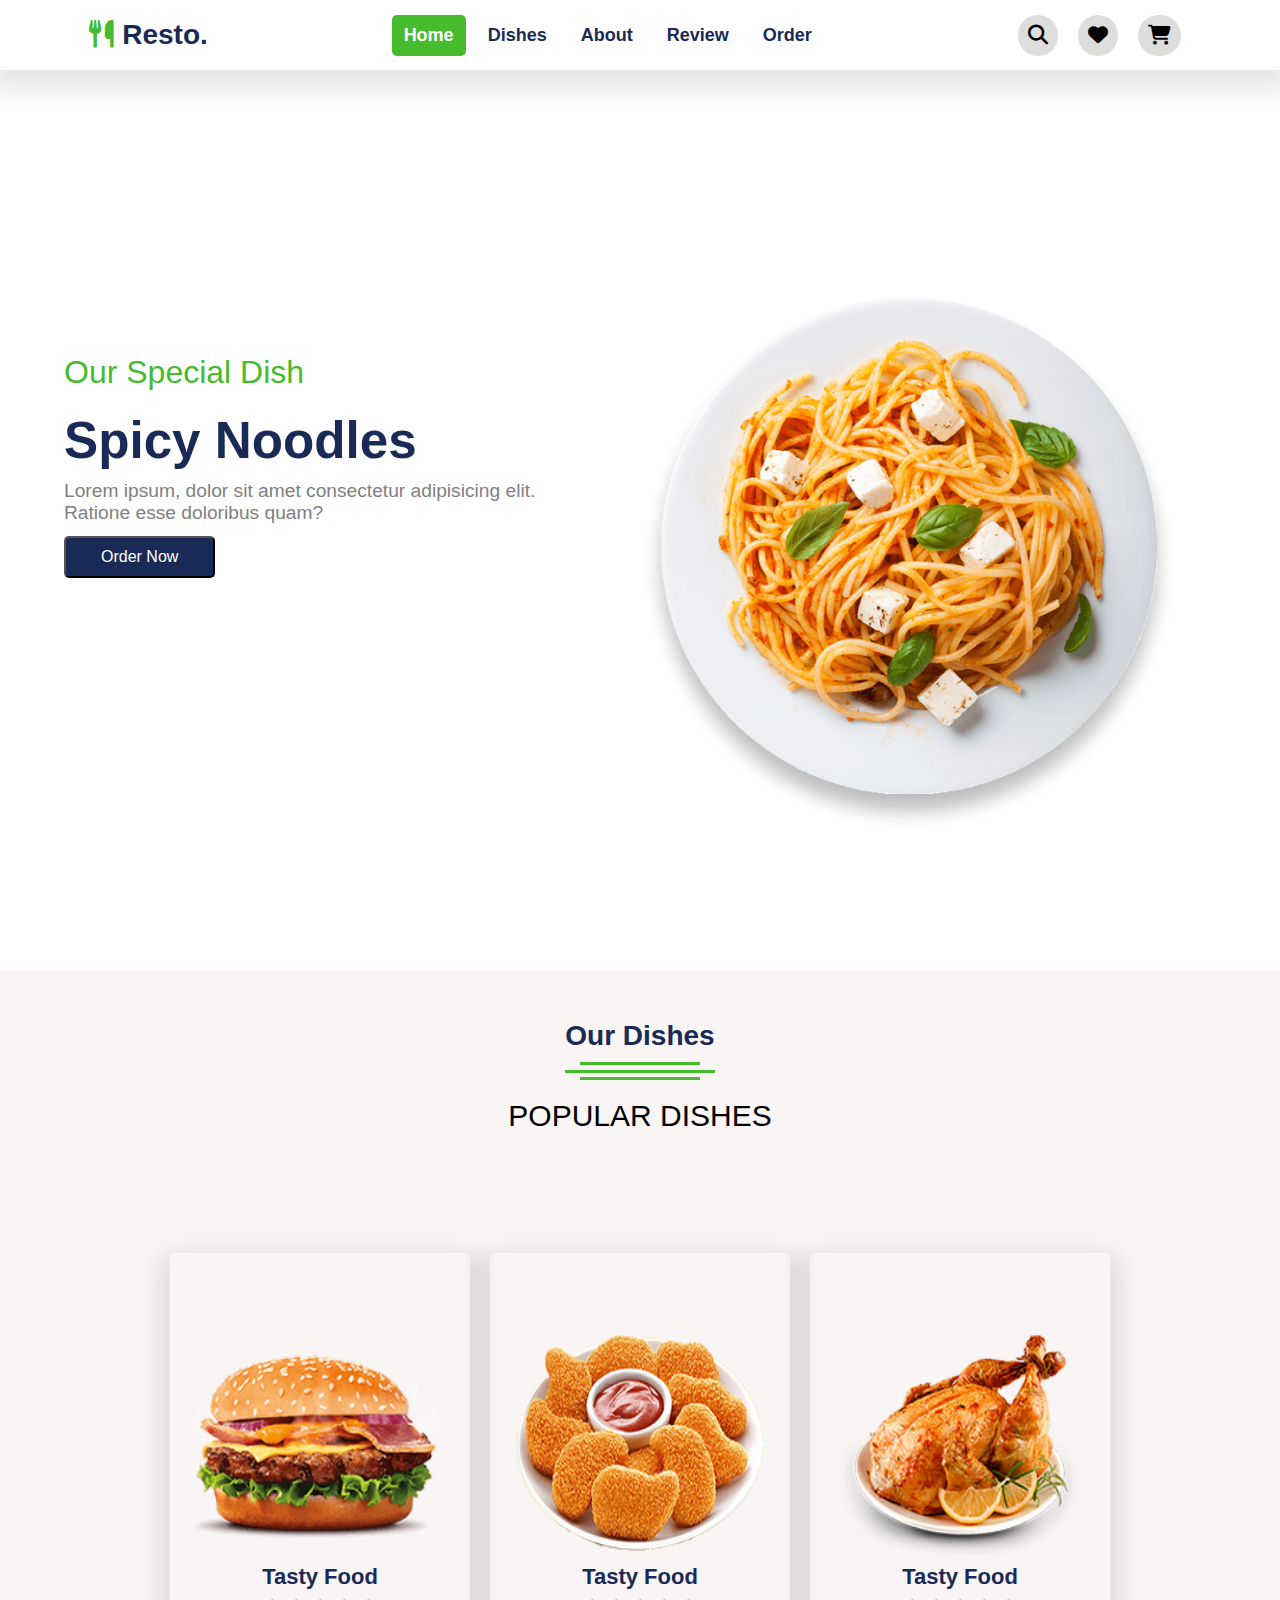
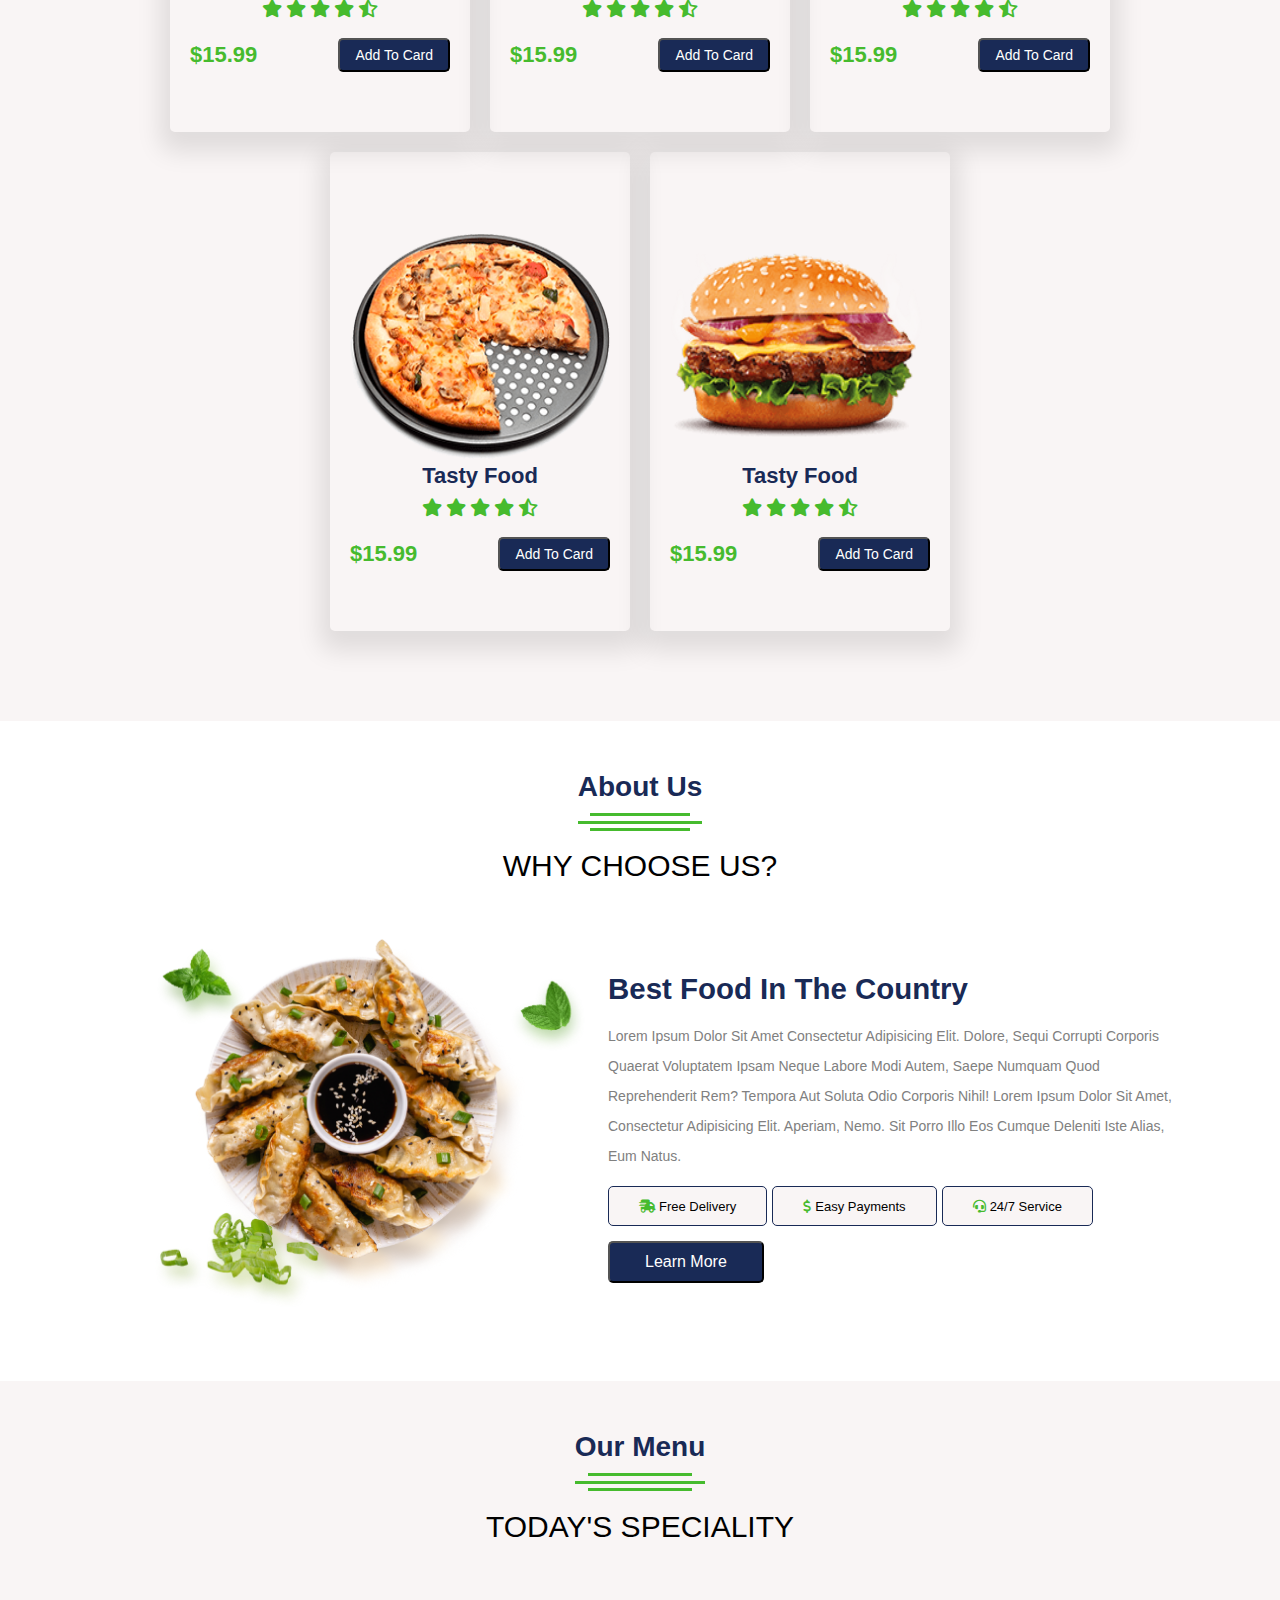
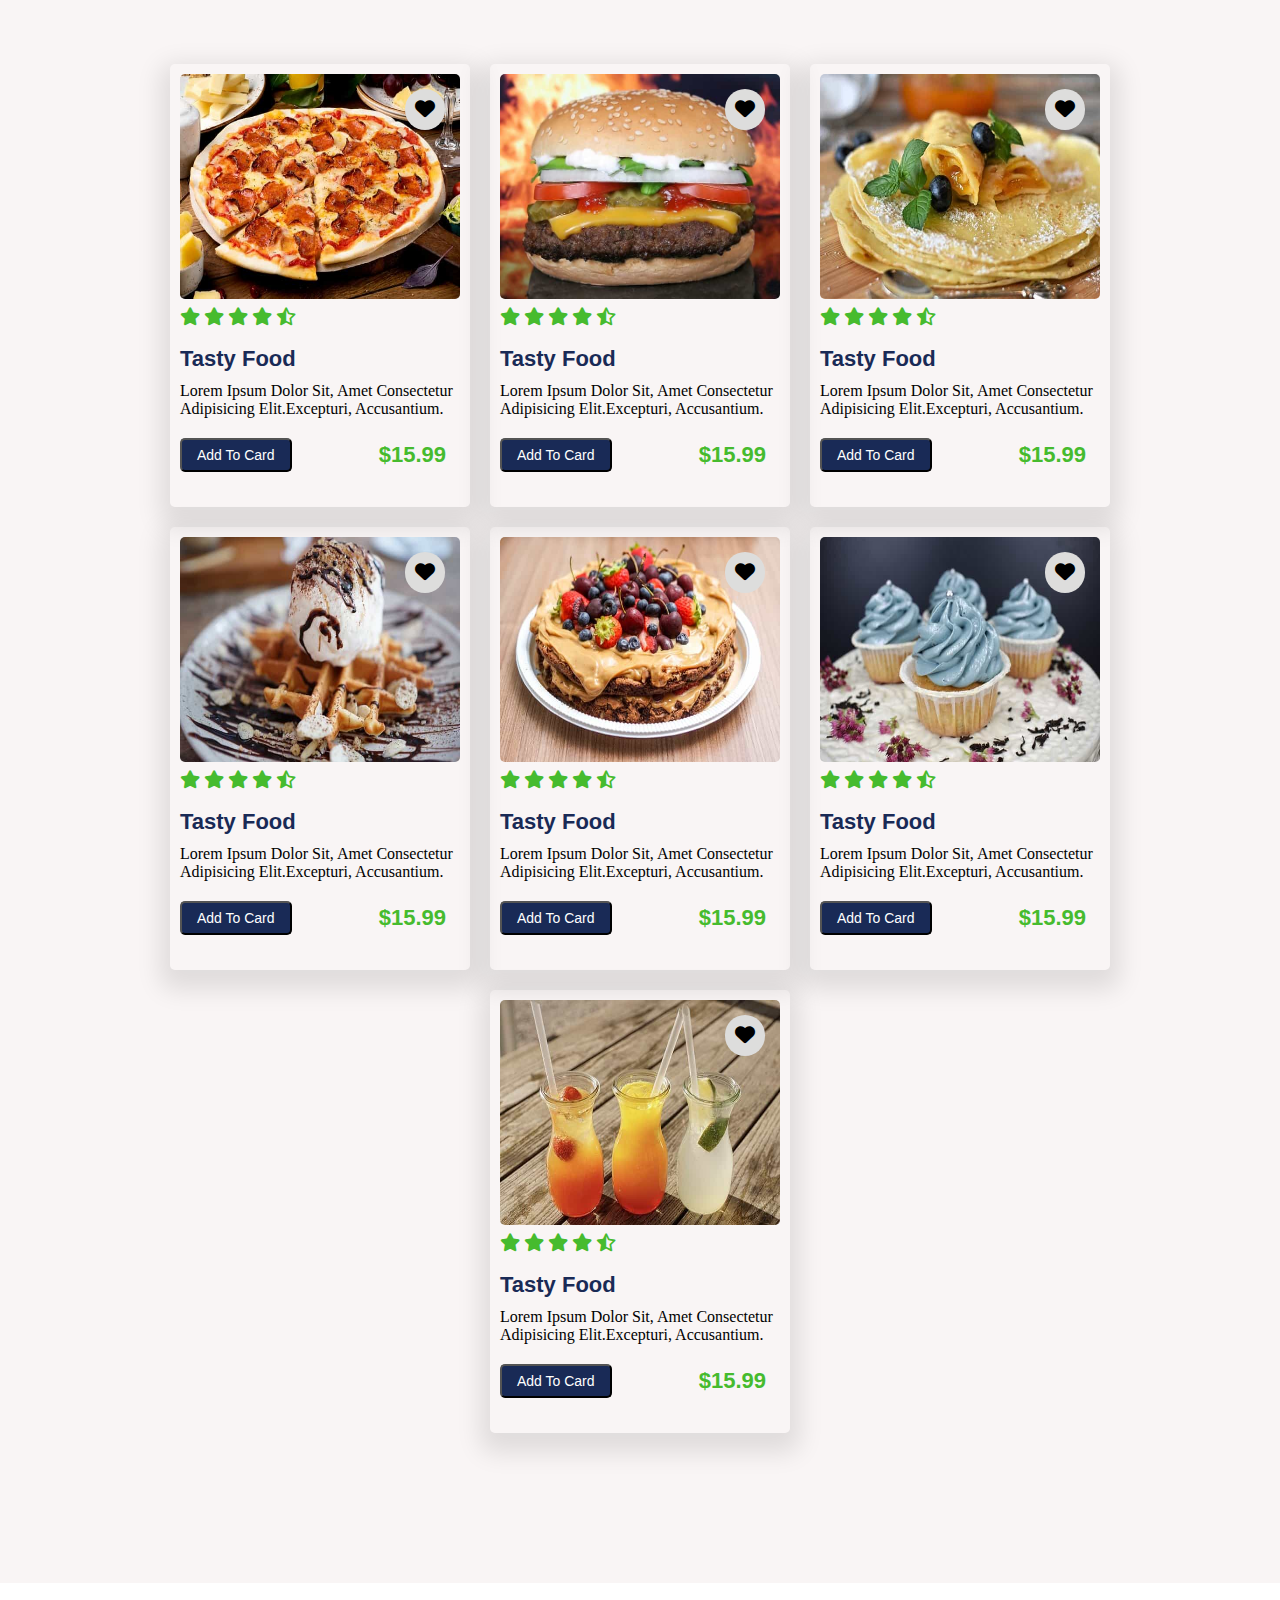
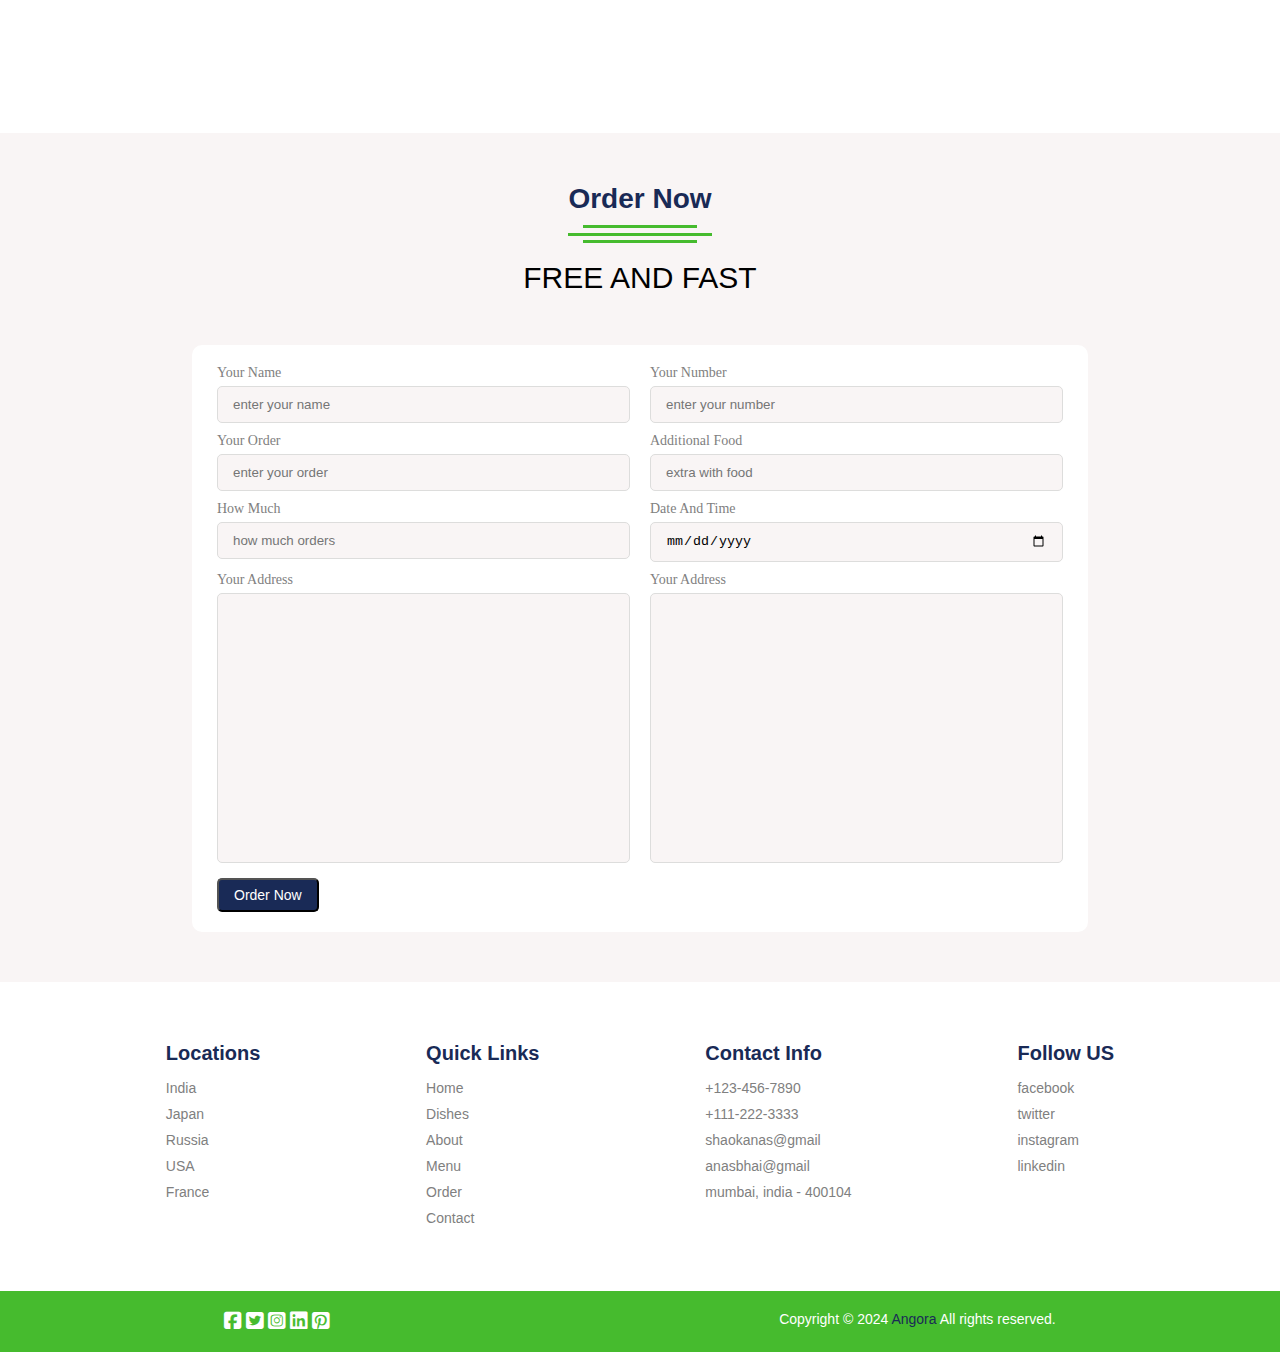
<file: index.html>
<!DOCTYPE html>
<html lang="en">
<head>
    <meta charset="UTF-8">
    <meta name="viewport" content="width=device-width, initial-scale=1.0">
    <title>Restaurant Health Food</title>
    <link rel="stylesheet" href="https://cdnjs.cloudflare.com/ajax/libs/font-awesome/6.5.2/css/all.min.css">
    <link rel="stylesheet" href="css/style.css">
</head>
<body>
    <!---------NAVBAR START---------->
    <nav class="navlist" id="myTopnav">
        <div class="logo">
            <i class="fa-solid fa-utensils"></i>
            <span>Resto.</span>
        </div>
        <div class="links">
            <ul>
                <li class="active" ><a href="#">Home</a></li>
                <li><a href="#dishes">Dishes</a></li>
                <li><a href="#about">About</a></li>
                <li><a href="#menu">Review</a></li>
                <li><a href="#order">Order</a></li>
            </ul>
        </div>
        <div class="buttons">
            <div class="button"><i class="fa-solid fa-magnifying-glass"></i></div>
            <div class="button"><i class="fa-solid fa-heart"></i></div>
            <div class="button"><i class="fa-solid fa-cart-shopping"></i></div>
        </div>
        
            <a href="javascript:void(0);" class="icon" onclick="toggle()">
                <i class="fa-solid fa-bars"></i>
            </a>
        
    </nav>
    <!---------NAVBAR END---------->
    <!---------------HERO SECTION START--------------->
    <main id="hero">
        <div class="container">
            <div class="txt">
                <h3>Our Special Dish</h3>
                <h1>Spicy Noodles</h1>
                <p>Lorem ipsum, dolor sit amet consectetur adipisicing elit. Ratione esse doloribus quam?</p>
                <button>Order Now</button>
            </div>
            <div class="img">
                <img src="img/home-img-1.png" alt="">
            </div>
        </div>
    </main>
    <!---------------HERO SECTION END--------------->
    <!-------------DISHES SECTION START--------------->
    <section class="dishes" id="dishes">
        <div class="header">
            <h1>Our Dishes</h1>
            <h3>POPULAR DISHES</h3>
        </div>
        <div class="card-container">
            <div class="card">
                <div class="icons">
                    <div class="icon eye"><i class="fa-regular fa-eye"></i></div>
                    <div class="icon favor"><i class="fa-solid fa-heart"></i></div>
                </div>
                <div class="content">
                        <img src="img/dish-1.png" alt="">
                    <div class="description">
                        <h4>Tasty Food</h4>
                        <div class="stars">
                            <i class="fa-solid fa-star"></i>
                            <i class="fa-solid fa-star"></i>
                            <i class="fa-solid fa-star"></i>
                            <i class="fa-solid fa-star"></i>
                            <i class="fa-regular fa-star-half-stroke"></i>
                        </div>
                        <div class="price-cart">
                            <p>$15.99</p>
                            <button>Add To Card</button>
                        </div>
                    </div>
                </div>
            </div>
            <div class="card">
                <div class="icons">
                    <div class="icon eye"><i class="fa-regular fa-eye"></i></div>
                    <div class="icon favor"><i class="fa-solid fa-heart"></i></div>
                </div>
                <div class="content">
                    <img src="img/dish-2.png" alt="">
                    <div class="description">
                        <h4>Tasty Food</h4>
                        <div class="stars">
                            <i class="fa-solid fa-star"></i>
                            <i class="fa-solid fa-star"></i>
                            <i class="fa-solid fa-star"></i>
                            <i class="fa-solid fa-star"></i>
                            <i class="fa-regular fa-star-half-stroke"></i>
                        </div>
                        <div class="price-cart">
                            <p>$15.99</p>
                            <button>Add To Card</button>
                        </div>
                    </div>
                </div>
            </div>
            <div class="card">
                <div class="icons">
                    <div class="icon eye"><i class="fa-regular fa-eye"></i></div>
                    <div class="icon favor"><i class="fa-solid fa-heart"></i></div>
                </div>
                <div class="content">
                    <img src="img/dish-3.png" alt="">
                    <div class="description">
                        <h4>Tasty Food</h4>
                        <div class="stars">
                            <i class="fa-solid fa-star"></i>
                            <i class="fa-solid fa-star"></i>
                            <i class="fa-solid fa-star"></i>
                            <i class="fa-solid fa-star"></i>
                            <i class="fa-regular fa-star-half-stroke"></i>
                        </div>
                        <div class="price-cart">
                            <p>$15.99</p>
                            <button>Add To Card</button>
                        </div>
                    </div>
                </div>
            </div>
            <div class="card">
                <div class="icons">
                    <div class="icon eye"><i class="fa-regular fa-eye"></i></div>
                    <div class="icon favor"><i class="fa-solid fa-heart"></i></div>
                </div>
                <div class="content">
                    <img src="img/dish-4.png" alt="">
                    <div class="description">
                        <h4>Tasty Food</h4>
                        <div class="stars">
                            <i class="fa-solid fa-star"></i>
                            <i class="fa-solid fa-star"></i>
                            <i class="fa-solid fa-star"></i>
                            <i class="fa-solid fa-star"></i>
                            <i class="fa-regular fa-star-half-stroke"></i>
                        </div>
                        <div class="price-cart">
                            <p>$15.99</p>
                            <button>Add To Card</button>
                        </div>
                    </div>
                </div>
            </div>
            <div class="card">
                <div class="icons">
                    <div class="icon eye"><i class="fa-regular fa-eye"></i></div>
                    <div class="icon favor"><i class="fa-solid fa-heart"></i></div>
                </div>
                <div class="content">
                    <img src="img/dish-1.png" alt="">
                    <div class="description">
                        <h4>Tasty Food</h4>
                        <div class="stars">
                            <i class="fa-solid fa-star"></i>
                            <i class="fa-solid fa-star"></i>
                            <i class="fa-solid fa-star"></i>
                            <i class="fa-solid fa-star"></i>
                            <i class="fa-regular fa-star-half-stroke"></i>
                        </div>
                        <div class="price-cart">
                            <p>$15.99</p>
                            <button>Add To Card</button>
                        </div>
                    </div>
                </div>
            </div>
        </div>
    </section>
    <!-------------DISHES SECTION END----------------->
    <!-------------ABOUT SECTION START----------------->
    <section class="about" id="about">
        <div class="header">
            <h1>About Us</h1>
            <h3>WHY CHOOSE US?</h3>
        </div>
        <div class="container">
            <img src="img/about-img.png" alt="">
            <div class="description">
                <h4>Best Food In The Country</h4>
                <p>Lorem Ipsum Dolor Sit Amet Consectetur Adipisicing Elit. Dolore, Sequi Corrupti Corporis Quaerat Voluptatem Ipsam Neque Labore Modi Autem, Saepe Numquam Quod Reprehenderit Rem? Tempora Aut Soluta Odio Corporis Nihil! Lorem Ipsum Dolor Sit Amet, Consectetur Adipisicing Elit. Aperiam, Nemo. Sit Porro Illo Eos Cumque Deleniti Iste Alias, Eum Natus.</p>
                <div class="features">
                    <div class="feature">
                        <i class="fa-solid fa-truck-fast"></i>
                        <span>Free Delivery</span>
                    </div>
                    <div class="feature">
                        <i class="fa-solid fa-dollar-sign"></i>
                        <span>Easy Payments</span>
                    </div>
                    <div class="feature">
                        <i class="fa-solid fa-headset"></i>
                        <span>24/7 Service</span>
                    </div>
                </div>
                <button>Learn More</button>
            </div>
        </div>
    </section>
    <!-------------ABOUT SECTION END----------------->
    <!-------------MENU SECTION START----------------->
    <section class="menu" id="menu">
        <div class="header">
            <h1>Our Menu</h1>
            <h3>TODAY'S SPECIALITY</h3>
        </div>
        <div class="card-container">
            <div class="card">
                <div class="icons">
                    <div class="icon favor"><i class="fa-solid fa-heart"></i></div>
                </div>
                <div class="content">
                    <img src="img/menu-1.jpg" alt="">
                    <div class="description">
                        <div class="stars">
                            <i class="fa-solid fa-star"></i>
                            <i class="fa-solid fa-star"></i>
                            <i class="fa-solid fa-star"></i>
                            <i class="fa-solid fa-star"></i>
                            <i class="fa-regular fa-star-half-stroke"></i>
                        </div>
                        <h4>Tasty Food</h4>
                        <p>Lorem Ipsum Dolor Sit, Amet Consectetur Adipisicing Elit.Excepturi, Accusantium.</p>
                        <div class="price-cart">
                            <button>Add To Card</button>
                            <p>$15.99</p>
                        </div>
                    </div>
                </div>
            </div>
            <div class="card">
                <div class="icons">
                    <div class="icon favor"><i class="fa-solid fa-heart"></i></div>
                </div>
                <div class="content">
                    <img src="img/menu-2.jpg" alt="">
                    <div class="description">
                        <div class="stars">
                            <i class="fa-solid fa-star"></i>
                            <i class="fa-solid fa-star"></i>
                            <i class="fa-solid fa-star"></i>
                            <i class="fa-solid fa-star"></i>
                            <i class="fa-regular fa-star-half-stroke"></i>
                        </div>
                        <h4>Tasty Food</h4>
                        <p>Lorem Ipsum Dolor Sit, Amet Consectetur Adipisicing Elit.Excepturi, Accusantium.</p>
                        <div class="price-cart">
                            <button>Add To Card</button>
                            <p>$15.99</p>
                        </div>
                    </div>
                </div>
            </div>
            <div class="card">
                <div class="icons">
                    <div class="icon favor"><i class="fa-solid fa-heart"></i></div>
                </div>
                <div class="content">
                    <img src="img/menu-3.jpg" alt="">
                    <div class="description">
                        <div class="stars">
                            <i class="fa-solid fa-star"></i>
                            <i class="fa-solid fa-star"></i>
                            <i class="fa-solid fa-star"></i>
                            <i class="fa-solid fa-star"></i>
                            <i class="fa-regular fa-star-half-stroke"></i>
                        </div>
                        <h4>Tasty Food</h4>
                        <p>Lorem Ipsum Dolor Sit, Amet Consectetur Adipisicing Elit.Excepturi, Accusantium.</p>
                        <div class="price-cart">
                            <button>Add To Card</button>
                            <p>$15.99</p>
                        </div>
                    </div>
                </div>
            </div>
            <div class="card">
                <div class="icons">
                    <div class="icon favor"><i class="fa-solid fa-heart"></i></div>
                </div>
                <div class="content">
                    <img src="img/menu-4.jpg" alt="">
                    <div class="description">
                        <div class="stars">
                            <i class="fa-solid fa-star"></i>
                            <i class="fa-solid fa-star"></i>
                            <i class="fa-solid fa-star"></i>
                            <i class="fa-solid fa-star"></i>
                            <i class="fa-regular fa-star-half-stroke"></i>
                        </div>
                        <h4>Tasty Food</h4>
                        <p>Lorem Ipsum Dolor Sit, Amet Consectetur Adipisicing Elit.Excepturi, Accusantium.</p>
                        <div class="price-cart">
                            <button>Add To Card</button>
                            <p>$15.99</p>
                        </div>
                    </div>
                </div>
            </div>
            <div class="card">
                <div class="icons">
                    <div class="icon favor"><i class="fa-solid fa-heart"></i></div>
                </div>
                <div class="content">
                    <img src="img/menu-5.jpg" alt="">
                    <div class="description">
                        <div class="stars">
                            <i class="fa-solid fa-star"></i>
                            <i class="fa-solid fa-star"></i>
                            <i class="fa-solid fa-star"></i>
                            <i class="fa-solid fa-star"></i>
                            <i class="fa-regular fa-star-half-stroke"></i>
                        </div>
                        <h4>Tasty Food</h4>
                        <p>Lorem Ipsum Dolor Sit, Amet Consectetur Adipisicing Elit.Excepturi, Accusantium.</p>
                        <div class="price-cart">
                            <button>Add To Card</button>
                            <p>$15.99</p>
                        </div>
                    </div>
                </div>
            </div>
            <div class="card">
                <div class="icons">
                    <div class="icon favor"><i class="fa-solid fa-heart"></i></div>
                </div>
                <div class="content">
                    <img src="img/menu-6.jpg" alt="">
                    <div class="description">
                        <div class="stars">
                            <i class="fa-solid fa-star"></i>
                            <i class="fa-solid fa-star"></i>
                            <i class="fa-solid fa-star"></i>
                            <i class="fa-solid fa-star"></i>
                            <i class="fa-regular fa-star-half-stroke"></i>
                        </div>
                        <h4>Tasty Food</h4>
                        <p>Lorem Ipsum Dolor Sit, Amet Consectetur Adipisicing Elit.Excepturi, Accusantium.</p>
                        <div class="price-cart">
                            <button>Add To Card</button>
                            <p>$15.99</p>
                        </div>
                    </div>
                </div>
            </div>
            <div class="card">
                <div class="icons">
                    <div class="icon favor"><i class="fa-solid fa-heart"></i></div>
                </div>
                <div class="content">
                    <img src="img/menu-7.jpg" alt="">
                    <div class="description">
                        <div class="stars">
                            <i class="fa-solid fa-star"></i>
                            <i class="fa-solid fa-star"></i>
                            <i class="fa-solid fa-star"></i>
                            <i class="fa-solid fa-star"></i>
                            <i class="fa-regular fa-star-half-stroke"></i>
                        </div>
                        <h4>Tasty Food</h4>
                        <p>Lorem Ipsum Dolor Sit, Amet Consectetur Adipisicing Elit.Excepturi, Accusantium.</p>
                        <div class="price-cart">
                            <button>Add To Card</button>
                            <p>$15.99</p>
                        </div>
                    </div>
                </div>
            </div>
        </div>
    </section>
    <!-------------MENU SECTION END----------------->
    <!-------------ORDER SECTION START----------------->
    <section class="order" id="order">
        <div class="header">
            <h1>Order Now</h1>
            <h3>FREE AND FAST</h3>
        </div>
        <div class="form-container">
            <form action="#">
                <div class="row">
                    <div class="input-box">
                        <label for="name">Your Name</label>
                        <input type="text" name="name" id="name" placeholder="enter your name">
                    </div>
                    <div class="input-box">
                        <label for="number">Your Number</label>
                        <input type="number" name="number" id="number" placeholder="enter your number">
                    </div>
                </div>
                <div class="row">
                    <div class="input-box">
                        <label for="order">Your Order</label>
                        <input type="text" name="order" id="order" placeholder="enter your order">
                    </div>
                    <div class="input-box">
                        <label for="food">Additional Food</label>
                        <input type="text" name="food" id="food" placeholder="extra with food">
                    </div>
                </div>
                <div class="row">
                    <div class="input-box">
                        <label for="much">How Much</label>
                        <input type="number" name="much" id="much" placeholder="how much orders">
                    </div>
                    <div class="input-box">
                        <label for="date">Date And Time</label>
                        <input type="date" name="date" id="date">
                    </div>
                </div>
                <div class="row">
                    <div class="input-box">
                        <label for="address">Your Address</label>
                        <textarea name="address1" id="address1"></textarea>
                    </div>
                    <div class="input-box">
                        <label for="address">Your Address</label>
                        <textarea name="address2" id="address2"></textarea>
                    </div>
                </div>
                <div class="row">
                    <button>Order Now</button>
                </div>
            </form>
        </div>
    </section>
    <!-------------ORDER SECTION END----------------->
    <!-------------INFO SECTION START----------------->
    <section class="info" id="info">
        <div class="info-container">
            <div class="col">
                <h4>Locations</h4>
                <a href="#">India</a>
                <a href="#">Japan</a>
                <a href="#">Russia</a>
                <a href="#">USA</a>
                <a href="#">France</a>
            </div>
            <div class="col">
                <h4>Quick Links</h4>
                <a href="#hero">Home</a>
                <a href="#dishes">Dishes</a>
                <a href="#about">About</a>
                <a href="#menu">Menu</a>
                <a href="#order">Order</a>
                <a href="#info">Contact</a>
            </div>
            <div class="col">
                <h4>Contact Info</h4>
                <a href="#">+123-456-7890</a>
                <a href="#">+111-222-3333</a>
                <a href="#">shaokanas@gmail</a>
                <a href="#">anasbhai@gmail</a>
                <a href="#">mumbai, india - 400104</a>
            </div>
            <div class="col">
                <h4>Follow US</h4>
                <a href="#">facebook</a>
                <a href="#">twitter</a>
                <a href="#">instagram</a>
                <a href="#">linkedin</a>
            </div>
        </div>
    </section>
    <!-------------INFO SECTION END----------------->
    <!-------------FOOTER SECTION START----------------->
    <footer>
        <div class="footer-container">
            <div class="social">
                <a href="#"><i class="fa-brands fa-square-facebook"></i></a>
                <a href="#"><i class="fa-brands fa-square-twitter"></i></a>
                <a href="#"><i class="fa-brands fa-square-instagram"></i></a>
                <a href="#"><i class="fa-brands fa-linkedin"></i></a>
                <a href="#"><i class="fa-brands fa-square-pinterest"></i></a>
            </div>
            <p>Copyright &copy; 2024 <a href="#">Angora</a> All rights reserved.</p>
        </div>
    </footer>
    <!-------------FOOTER SECTION END----------------->
    <script src="js/main.js"></script>
</body>
</html>
</file>
<file: css/style.css>
*{
    margin: 0;
    padding: 0;
    box-sizing: border-box;
    scroll-behavior: smooth;
}
/*************NAVBAR SECTION START**************/
nav{
    display: flex;
    height: 70px;
    width: 100%;
    justify-content: space-around;
    align-items: center;
    box-shadow: 0 10px 25px 10px rgba(0, 0, 0, 0.1);
}

nav .logo{
    font-size: 28px;
    font-weight: bold;
    font-family: sans-serif;
    cursor: pointer;
}
nav .logo i{
    color: #46bb2e;
}
nav .logo span{
    color: #192a56;
}
nav .links ul{
    display: flex;
    flex-direction: row;
    justify-content: space-between;
    align-items: center;
}
nav .links ul li{
    list-style: none;
    margin: 0 5px;
    padding: 10px 12px;
    cursor: pointer;
    border-radius: 5px;
    transition: 0.3s all;
}
nav .links ul li a{
    text-decoration: none;
    color: #192a56;
    font-size: 18px;
    font-weight: 600;
    font-family: sans-serif;
    transition: 0.3s all;
}
nav .links ul li:hover, nav .links ul .active{
    background-color: #46bb2e;
}
nav .links ul li:hover a , nav .links ul .active a{
    color: white;
}
nav .buttons{
    display: flex;
    justify-content: center;
    align-items: center;
}
nav .buttons .button{
    margin: 0 10px;
    padding: 10px;
    border-radius: 50px;
    background-color: #dddddc;
    cursor: pointer;
    transition: 0.5s all;
}
nav .buttons .button i{
    font-size: 20px;
    color: black;
}
nav .buttons .button:hover{
    background-color: #46bb2e;
    transform: rotate(360deg);
}
nav .buttons .button:hover i{
    color: white;
}
/***********NAVBAR SECTION END*************/

/***********HERO SECTION START*************/
main{
    display: flex;
    align-items: center;
    height: 100vh;
}
main .container{
    display: flex;
    flex-wrap: wrap;
    width: 100%;
    margin-top: 90px;
    justify-content: space-around;
    align-items: center;

}
main .container .txt{
    padding-left: 5%;
    flex: 50%;
    align-self: start;
}
main .container .txt h3{
    padding-top: 60px;
    margin-bottom: 20px;
    font-size: 2.5vw;
    font-weight: 500;
    font-family: sans-serif;
    color: #46bb2e;
}
main .container .txt h1{
    margin-bottom: 10px;
    font-size: 4vw;
    font-weight: 600;
    font-family: sans-serif;
    color: #192a56;
}
main .container .txt p{
    width: 85%;
    margin-bottom: 2%;
    font-size: 1.5vw;
    font-weight: 400;
    font-family: sans-serif;
    color: #808080;
}
main .container .txt button{
    font-size: 16px;
    padding: 10px 35px;
    border-radius: 5px;
    color: white;
    background-color: #192a56;
    transition: 0.8s all;
    transform-origin: left center;
    cursor: pointer;
}
main .container .txt button:hover{
    background-color: #46bb2e;
    transform: scaleX(1.1);
    letter-spacing: 1.7px;
}
main .container .img{
    flex: 50%;
    padding-right: 5%;
}
main .container .img img{
    width: 42vw;
} 
/***********HERO SECTION END*************/

/***********HEADERS STYLE START*************/
.header{
    width: 100%;
    display: flex;
    flex-direction: column;
    align-items: center;
    padding-top: 50px;
}
.header h1{
    position: relative;
    font-size: 28px;
    font-weight: 700;
    font-family: sans-serif;
    margin-bottom: 2%;
    color: #192a56;
    padding-bottom: 18px;
    border-bottom: 3px solid #46bb2e;
}
.header h1::before{
    content: '';
    position: absolute;
    width: 80%;
    height: 3px;
    background-color: #46bb2e;
    bottom: 5px;
    left: 10%;
}
.header h1::after{
    content: '';
    position: absolute;
    width: 80%;
    height: 3px;
    background-color: #46bb2e;
    bottom: -10px;
    left: 10%;
}
.header h3{
    font-size: 30px;
    font-weight: 400;
    font-family: sans-serif;
    margin-bottom: 50px;
}
/***********HEADERS STYLE END*************/

/***********DISHES SECTION START*************/
.dishes{
    background-color: #f9f5f5;
    display: flex;
    flex-wrap: wrap;
    flex-direction: row;
    align-items: center;
    justify-content: center;
}
.dishes .card-container{
    display: flex;
    flex-wrap: wrap;
    justify-content: center;
    align-items: center;
    margin: 70px 20px;
    width: 100%;
}
.dishes .card-container .card{
    box-shadow: 0 10px 25px 10px rgba(0, 0, 0, 0.1);
    overflow: hidden;
    position: relative;
    padding: 0px 0px 10px;
    border-radius: 5px;
    margin: 0px 10px 20px;
    width: 300px;
}
.dishes .card-container .card .icons{
    display: flex;
    justify-content: space-between;
    align-items: center;
    width: 100%;
    height: 8vh;
    margin-top: 10px;
}
.dishes .card-container .card .icons .icon{
    margin: 0px 10px;
    padding: 10px;
    border-radius: 50px;
    background-color: #dddddc;
    transition: 0.3s all;
    cursor: pointer;
}
.dishes .card-container .card .icons .icon i{
    font-size: 20px;
    color: black;
    transition: 0.3s all;
}
.dishes .card-container .card .icons .icon:hover{
    background-color: #46bb2e;
}
.dishes .card-container .card .icons .icon:hover i{
    color: white;
}
.dishes .card-container .card .icons .eye{
    position: absolute;
    left: -30%;
}
.dishes .card-container .card .icons .favor{
    position: absolute;
    right: -30%;
}
.dishes .card-container .card:hover .icons .eye{
    left: 15px;
}
.dishes .card-container .card:hover .icons .favor{
    right: 15px;
}
.dishes .card-container .card .content{
    padding: 0px 20px 20px 20px;
}
.dishes .card-container .card .content img{
    width: 100%;
    height: 25vh;
}
.dishes .card-container .card .content .description{
    display: flex;
    flex-direction: column;
    align-items: center;
    justify-content: center;
}
.dishes .card-container .card .content .description h4{
    font-size: 22px;
    font-weight: bold;
    font-family: sans-serif;
    margin-bottom: 10px;
    color: #192a56;
}
.dishes .card-container .card .content .description .stars i{
    color: #46bb2e;
    font-size: 18px;
    margin-bottom: 20px;
}
.dishes .card-container .card .content .description .price-cart{
    display: flex;
    justify-content: space-between;
    align-items: center;
    width: 100%;
    margin-bottom: 30px;
}
.dishes .card-container .card .content .description .price-cart p{
    font-size: 22px;
    font-weight: 600;
    font-family: sans-serif;
    color: #46bb2e;
}
.dishes .card-container .card .content .description .price-cart button{
    background-color: #192a56;
    color: white;
    padding: 7px 15px;
    font-family: sans-serif;
    font-size: 14px;
    border-radius: 5px;
    transition: 0.7s all;
    cursor: pointer;
}
.dishes .card-container .card .content .description .price-cart button:hover{
    background-color: #46bb2e;
}
/***********DISHES SECTION END*************/

/**************ABOUT SECTION START*******************/
.about .container{
    display: flex;
    align-items: center;
    justify-content: center;
    width: 100%;
}
.about .container img{
    width: 40%;
}
.about .container .description{
    width: 45%;
}
.about .container .description h4{
    font-size: 2.3vw;
    font-family: sans-serif;
    font-weight: 600;
    color: #192a56;
    margin-bottom: 15px;
}
.about .container .description p{
    font-size: 14px;
    font-family: sans-serif;
    font-weight: 400;
    color: #808080;
    line-height: 30px;
    margin-bottom: 15px;
}
.about .container .description .features{
    display: flex;
    align-items: center;
    justify-content: flex-start;
    margin-bottom: 15px;
}
.about .container .description .features .feature{
    background-color: #f9f5f5;
    padding: 10px 30px;
    border: 1px solid #192a56;
    border-radius: 5px;
    margin-right: 5px;
}
.about .container .description .features .feature i{
    color: #46bb2e;
    font-size: 13px;
}
.about .container .description .features .feature span{
    font-size: 13px;
    font-weight: 300;
    font-family: sans-serif;
}
.about .container .description button{
    font-size: 16px;
    padding: 10px 35px;
    border-radius: 5px;
    color: white;
    background-color: #192a56;
    transition: 0.8s all;
    transform-origin: left center;
    cursor: pointer;
}
.about .container .description button:hover{
    background-color: #46bb2e;
    transform: scaleX(1.1);
    letter-spacing: 1.7px;
}
/**************ABOUT SECTION END*******************/

/**************MENU SECTION START*******************/
.menu{
    background-color: #f9f5f5;
    padding-bottom: 60px;
    margin-top: 60px;
}
.menu .card-container{
    display: flex;
    flex-wrap: wrap;
    justify-content: center;
    align-items: center;
    margin: 70px 20px;
}
.menu .card-container .card{
    box-shadow: 0 10px 25px 10px rgba(0, 0, 0, 0.1);
    overflow: hidden;
    position: relative;
    padding: 10px 0px 10px;
    border-radius: 5px;
    margin: 0px 10px 20px;
    width: 300px;
}
.menu .card-container .card .icons{
    position: absolute;
    display: flex;
    justify-content: end;
    align-items: center;
    width: 100%;
    height: 8vh;
    right: 5%;
}
.menu .card-container .card .icons .icon{
    margin: 0px 10px;
    padding: 10px;
    border-radius: 50px;
    background-color: #dddddc;
    transition: 0.3s all;
    cursor: pointer;
}
.menu .card-container .card .icons .icon i{
    font-size: 20px;
    color: black;
    transition: 0.3s all;
}
.menu .card-container .card .icons .icon:hover{
    background-color: #46bb2e;
}
.menu .card-container .card .icons .icon:hover i{
    color: white;
}

.menu .card-container .card .content{
    padding: 0px 10px 5px 10px;
}
.menu .card-container .card .content img{
    width: 100%;
    height: 25vh;
    margin-bottom: 5px;
    border-radius: 5px;
}
.menu .card-container .card .content .description{
    display: flex;
    flex-direction: column;
    align-items: start;
    justify-content: center;
}
.menu .card-container .card .content .description h4{
    font-size: 22px;
    font-weight: bold;
    font-family: sans-serif;
    margin-bottom: 10px;
    color: #192a56;
}
.menu .card-container .card .content .description .stars i{
    color: #46bb2e;
    font-size: 18px;
    margin-bottom: 20px;
}
.menu .card-container .card .content .description .price-cart{
    display: flex;
    justify-content: space-between;
    align-items: center;
    width: 95%;
    margin: 20px 0px;
}
.menu .card-container .card .content .description .price-cart p{
    font-size: 22px;
    font-weight: 600;
    font-family: sans-serif;
    color: #46bb2e;
}
.menu .card-container .card .content .description .price-cart button{
    background-color: #192a56;
    color: white;
    padding: 7px 15px;
    font-family: sans-serif;
    font-size: 14px;
    border-radius: 5px;
    transition: 0.7s all;
    cursor: pointer;
}
.menu .card-container .card .content .description .price-cart button:hover{
    background-color: #46bb2e;
}
/**************MENU SECTION END*******************/

/**************ORDER SECTION START*******************/
.order{
    margin-top: 150px;
    background-color: #f9f5f5;
    display: flex;
    flex-direction: column;
    align-items: center;
}
.order .form-container{
    padding: 15px;
    background-color: white;
    width: 70%;
    border-radius: 10px;
    margin-bottom: 50px;
}
.order form{
    display: flex;
    flex-direction: column;
    justify-content: center;
    align-items: center;
}
.order form .row{
    display: flex;
    flex-direction: row;
    width: 100%;
    margin-bottom: 5px;
}
.order form .row .input-box{
    margin: 0px 10px;
    display: flex;
    flex-direction: column;
    width: 48%;
}
.order form .row .input-box label{
    font-size: 14px;
    color: #808080;
    margin: 5px 0px;
}
.order form .row .input-box input{
    padding: 10px 15px;
    background-color: #f9f5f5;
    border-radius: 5px;
    border: 0.7px solid #dddddc;
}
.order form .row .input-box input:focus{
    border-color: #46bb2e;
    outline: none;
}
.order form .row .input-box textarea{
    padding: 10px 15px;
    background-color: #f9f5f5;
    border-radius: 5px;
    border: 0.7px solid #dddddc;
    width: 100%;
    height: 30vh;
    resize: none;
}
.order form .row button{
    background-color: #192a56;
    color: white;
    padding: 7px 15px;
    font-family: sans-serif;
    font-size: 14px;
    border-radius: 5px;
    transition: 0.7s all;
    cursor: pointer;
    margin-top: 10px;
    margin-left: 10px;
}
.order form .row button:hover{
    background-color: #46bb2e;
}
/**************ORDER SECTION END*******************/

/**************INFO SECTION START*******************/
.info{
    width: 100%;
    margin: 60px 0px;
}
.info-container{
    display: flex;
    justify-content: space-evenly;
}
.info-container .col{
    display: flex;
    flex-direction: column;
}
.info-container .col h4{
    font-size: 20px;
    color: #192a56;
    font-weight: 600;
    font-family: sans-serif;
    margin-bottom: 10px;
}
.info-container .col a{
    text-decoration: none;
    font-family: sans-serif;
    font-size: 14px;
    color: #808080;
    margin: 5px 0px;
}
.info-container .col a:hover{
    color: #46bb2e;
    text-decoration: underline;
}
/**************INFO SECTION END*******************/

/**************FOOTER SECTION START*******************/
footer{
    background-color: #46bb2e;
    padding: 20px 0px;
    width: 100%;
}
footer .footer-container{
    display: flex;
    justify-content: space-around;
}
footer .footer-container .social a{
    text-decoration: none;
    color: #fff;
}
footer .footer-container .social a i{
    font-size: 20px;
}
footer .footer-container p{
    color: #fff;
    font-family: sans-serif;
    font-size: 14px;
    font-weight: 400;
}
footer .footer-container p a{
    color: #192a56;
    text-decoration: none;
}
footer .footer-container p a:hover{
    color: #3051a3;
}
/**************FOOTER SECTION END*******************/

/**************RESPONSIVE & MEDIA QUERY START*******************/
.navlist .icon{
    display: none;
    position: absolute;
    right: 10px;
    top: 10px;
    font-size: 25px;
    padding: 10px 15px;
    border-radius: 5px;
    border: 1px solid #dddddc;
    color: #808080;
}

@media screen and (max-width: 750px){
    main .container{
        flex-direction: column;
    }
    main .container .txt{
        margin-bottom: 30px;
    }
    main .container .txt h3{
        font-size: 20px;
    }
    main .container .txt h1{
        font-size: 35px;
    }
    main .container .txt p{
        font-size: 14px;
    }
    main .container .img img{
        width: 50vw;
    }
    .header h3{
        font-size: 26px;
        margin-top: 45px;
    }
    .order form .row{
        flex-direction: column;
    }
    .order form .row .input-box{
        width: 98%;
    }
    .about .container{
        flex-direction: column;
    }
    .about .container img{
        width: 80%;
    }
    .about .container .description{
        width: 85%;
    }

    .navlist div:not(.logo),
    .links,
    .buttons {
        display: none;
    }
    .links ul{
        flex-direction: column;
    }
    .navlist .icon {
        display: block;
    }
    .navlist.responsive {
        position: relative;
        flex-direction: column;
        justify-content: center;
        align-items: center;
        /* padding-bottom: 15px; */
        background: #f9f5f5;
    }
    .navlist.responsive .links,
    .navlist.responsive .buttons {
        display: flex;
        position: absolute;
        top: 60px;
        width: 100%;
        background: #f9f5f5;
    }
    .navlist.responsive .links ul{
        flex-direction: column;
        width: 100%;
        margin: 10px 0px;
    }
    .navlist.responsive .buttons{
        top: 280px;
        padding: 20px 0px;
        justify-content: flex-start;
    }
    .navlist.responsive .links ul li{
        width: 100%;
        background-color: #f9f5f5;
    }
    .navlist.responsive .links ul li a{
        color: #192a56;
    }
    
    .navlist.responsive .links ul li:hover a , .navlist.responsive .links ul .active a{
        color: #46bb2e;
    }
    .navlist.responsive div{
        display: block;
    }
}
@media screen and (max-width: 435px){
    .about .container .description .features{
        flex-direction: column;
        align-items: start;
    }
    .about .container .description .features .feature{
        margin-bottom: 20px;
        width: 170px;
    }
    .info-container{
        flex-direction: row;
        flex-wrap: wrap;
        justify-content: center;
        align-items: start;
    }
    .info-container .col{
        width: 40%;
    }
    footer .footer-container{
        flex-wrap: wrap;
        flex-direction: column;
        justify-content: center;
        align-items: center;
    }
    footer .footer-container p{
        margin-top: 30px;
    }
}
/**************RESPONSIVE & MEDIA QUERY END*******************/
</file>
